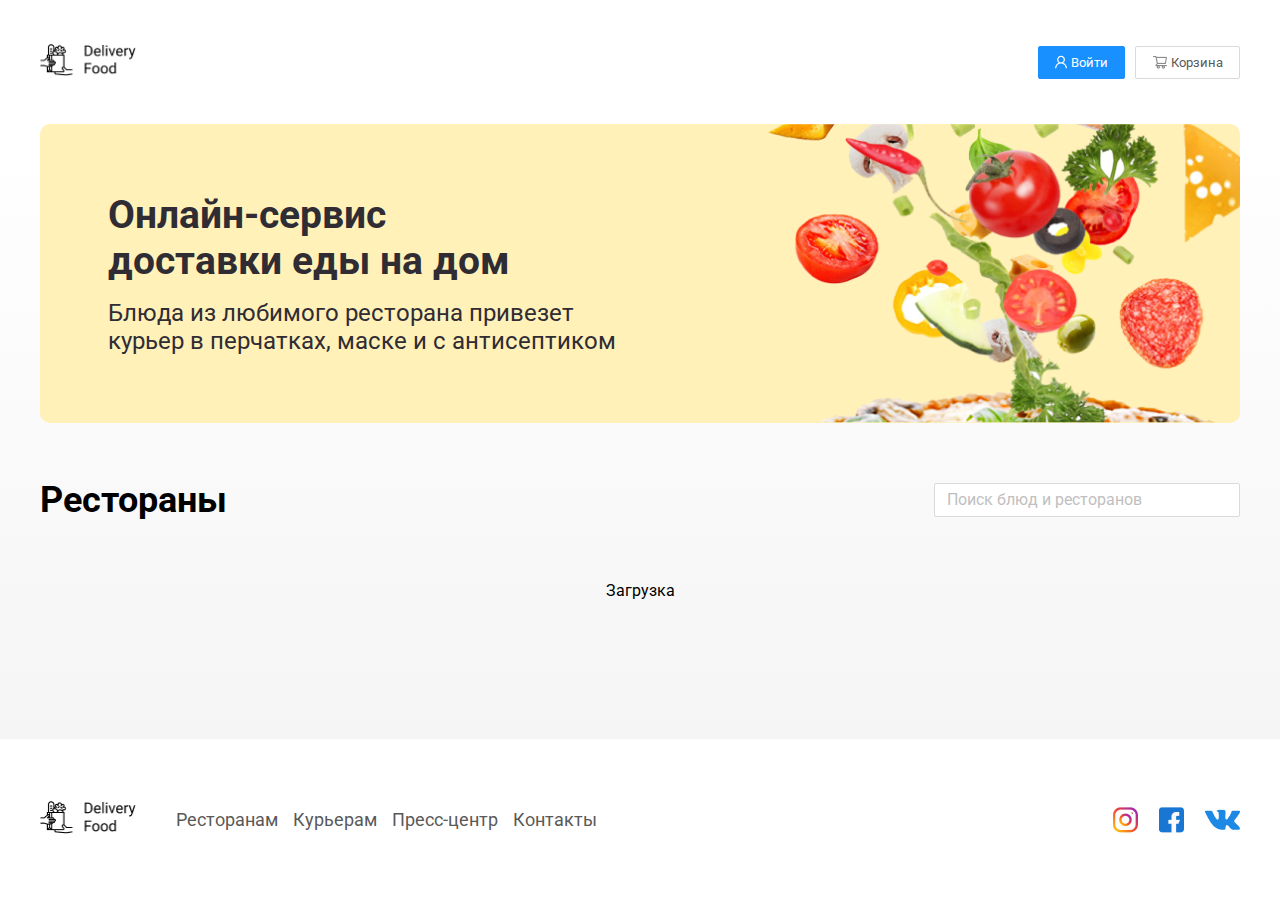
<file: index.html>
<!DOCTYPE html>
<html lang="en">
  <head>
    <meta charset="UTF-8" />
    <meta name="viewport" content="width=device-width, initial-scale=1.0" />
    <link rel="preconnect" href="https://fonts.googleapis.com" />
    <link rel="preconnect" href="https://fonts.gstatic.com" crossorigin />
    <link
      href="https://fonts.googleapis.com/css2?family=Open+Sans&family=Roboto:wght@400;700&display=swap"
      rel="stylesheet"
    />
    <link rel="stylesheet" href="./css/style.css" />
    <script src="./script/index.js" defer></script>

    <title>Delivery Food</title>
  </head>
  <body>
    <div class="page-wrapper">
      <header class="header">
        <div class="container">
          <div class="header-box">
            <a href="./index.html" class="header-logo logo">
              <img src="./images/logo.png" alt="logo" />
            </a>
            <div class="header-controls">
              <button class="btn btn-primary">
                <img src="./images/icons/user.png" alt="user" />
                Войти
              </button>
              <button class="btn btn-outline" id="cart-button">
                <img src="./images/icons/shoping-card.png" alt="shoping-card" />
                Корзина
              </button>
            </div>
          </div>
        </div>
      </header>
      <main class="main">
        <section class="banner">
          <div class="container">
            <div class="banner-item">
              <h2 class="banner-item--title">
                Онлайн-сервис доставки еды на дом
              </h2>
              <p class="banner-item--subtitle">
                Блюда из любимого ресторана привезет курьер в перчатках, маске и
                с антисептиком
              </p>
            </div>
          </div>
        </section>
        <section class="products">
          <div class="container">
            <div class="products-header">
              <h3 class="products-header--title">Рестораны</h3>

              <input
                type="text"
                class="products-header--search"
                placeholder="Поиск блюд и ресторанов"
              />
            </div>
            <div class="products-wrapper" id="rests-container">
              <a href="./goods.html" class="products-card">
                <div class="products-card__image">
                  <img src="./images/rests/01_pizza_plus.jpg" alt="rest-1" />
                </div>
                <div class="products-card__description">
                  <div class="products-card__description-row">
                    <h4 class="products-card__description--title">
                      Пицца плюс
                    </h4>
                    <div class="products-card__description--badge">50 мин</div>
                  </div>
                  <div class="products-card__description-row">
                    <div class="products-card__description-info">
                      <div class="products-card__description-info--raiting">
                        <img src="./images/icons/star.svg" alt="star" />
                        4.5
                      </div>
                      <div class="products-card__description-info--price">
                        От 900 ₽
                      </div>
                      <div class="products-card__description-info--group">
                        Пицца
                      </div>
                    </div>
                  </div>
                </div>
              </a>
              <a href="./goods.html" class="products-card">
                <div class="products-card__image">
                  <img src="./images/rests/02_tanuki.jpg" alt="rest-2" />
                </div>
                <div class="products-card__description">
                  <div class="products-card__description-row">
                    <h4 class="products-card__description--title">
                      Пицца плюс
                    </h4>
                    <div class="products-card__description--badge">50 мин</div>
                  </div>
                  <div class="products-card__description-row">
                    <div class="products-card__description-info">
                      <div class="products-card__description-info--raiting">
                        <img src="./images/icons/star.svg" alt="star" />
                        4.5
                      </div>
                      <div class="products-card__description-info--price">
                        От 900 ₽
                      </div>
                      <div class="products-card__description-info--group">
                        Пицца
                      </div>
                    </div>
                  </div>
                </div>
              </a>
              <a href="./goods.html" class="products-card">
                <div class="products-card__image">
                  <img src="./images/rests/03_food_band.jpg" alt="rest-3" />
                </div>
                <div class="products-card__description">
                  <div class="products-card__description-row">
                    <h4 class="products-card__description--title">
                      Пицца плюс
                    </h4>
                    <div class="products-card__description--badge">50 мин</div>
                  </div>
                  <div class="products-card__description-row">
                    <div class="products-card__description-info">
                      <div class="products-card__description-info--raiting">
                        <img src="./images/icons/star.svg" alt="star" />
                        4.5
                      </div>
                      <div class="products-card__description-info--price">
                        От 900 ₽
                      </div>
                      <div class="products-card__description-info--group">
                        Пицца
                      </div>
                    </div>
                  </div>
                </div>
              </a>
              <a href="./goods.html" class="products-card">
                <div class="products-card__image">
                  <img src="./images/rests/04_jadina_pizza.jpg" alt="rest-4" />
                </div>
                <div class="products-card__description">
                  <div class="products-card__description-row">
                    <h4 class="products-card__description--title">
                      Пицца плюс
                    </h4>
                    <div class="products-card__description--badge">50 мин</div>
                  </div>
                  <div class="products-card__description-row">
                    <div class="products-card__description-info">
                      <div class="products-card__description-info--raiting">
                        <img src="./images/icons/star.svg" alt="star" />
                        4.5
                      </div>
                      <div class="products-card__description-info--price">
                        От 900 ₽
                      </div>
                      <div class="products-card__description-info--group">
                        Пицца
                      </div>
                    </div>
                  </div>
                </div>
              </a>
              <a href="./goods.html" class="products-card">
                <div class="products-card__image">
                  <img src="./images/rests/05_to4ka_edi.jpg" alt="rest-5" />
                </div>
                <div class="products-card__description">
                  <div class="products-card__description-row">
                    <h4 class="products-card__description--title">
                      Пицца плюс
                    </h4>
                    <div class="products-card__description--badge">50 мин</div>
                  </div>
                  <div class="products-card__description-row">
                    <div class="products-card__description-info">
                      <div class="products-card__description-info--raiting">
                        <img src="./images/icons/star.svg" alt="star" />
                        4.5
                      </div>
                      <div class="products-card__description-info--price">
                        От 900 ₽
                      </div>
                      <div class="products-card__description-info--group">
                        Пицца
                      </div>
                    </div>
                  </div>
                </div>
              </a>
              <a href="./goods.html" class="products-card">
                <div class="products-card__image">
                  <img src="./images/rests/06_pizza_burger.jpg" alt="rest-6" />
                </div>
                <div class="products-card__description">
                  <div class="products-card__description-row">
                    <h4 class="products-card__description--title">
                      Пицца плюс
                    </h4>
                    <div class="products-card__description--badge">50 мин</div>
                  </div>
                  <div class="products-card__description-row">
                    <div class="products-card__description-info">
                      <div class="products-card__description-info--raiting">
                        <img src="./images/icons/star.svg" alt="star" />
                        4.5
                      </div>
                      <div class="products-card__description-info--price">
                        От 900 ₽
                      </div>
                      <div class="products-card__description-info--group">
                        Пицца
                      </div>
                    </div>
                  </div>
                </div>
              </a>
            </div>
          </div>
        </section>
      </main>
      <div class="cart-modal__overlay">
        <div class="cart-modal">
          <div class="cart-modal__header">
            <h2 class="cart-modal__header--title">Корзина</h2>
            <span class="cart-modal__header--close"
              ><img src="./images/icons/close.svg" alt="close"
            /></span>
          </div>
          <div class="cart-modal__body">
            <div class="cart-item">
              <p class="cart-item__title">Ролл угорь стандарт</p>
              <div class="cart-item__controls">
                <div class="cart-item__controls--price">250 ₽</div>
                <button class="btn btn-outline">-</button>
                <div class="cart-item__controls--count">1</div>
                <button class="btn btn-outline">+</button>
              </div>
            </div>
            <div class="cart-item">
              <p class="cart-item__title">Ролл угорь стандарт</p>
              <div class="cart-item__controls">
                <div class="cart-item__controls--price">250 ₽</div>
                <button class="btn btn-outline">-</button>
                <div class="cart-item__controls--count">1</div>
                <button class="btn btn-outline">+</button>
              </div>
            </div>
            <div class="cart-item">
              <p class="cart-item__title">Ролл угорь стандарт</p>
              <div class="cart-item__controls">
                <div class="cart-item__controls--price">250 ₽</div>
                <button class="btn btn-outline">-</button>
                <div class="cart-item__controls--count">1</div>
                <button class="btn btn-outline">+</button>
              </div>
            </div>
            <div class="cart-item">
              <p class="cart-item__title">Ролл угорь стандарт</p>
              <div class="cart-item__controls">
                <div class="cart-item__controls--price">250 ₽</div>
                <button class="btn btn-outline">-</button>
                <div class="cart-item__controls--count">1</div>
                <button class="btn btn-outline">+</button>
              </div>
            </div>
            <div class="cart-item">
              <p class="cart-item__title">Ролл угорь стандарт</p>
              <div class="cart-item__controls">
                <div class="cart-item__controls--price">250 ₽</div>
                <button class="btn btn-outline">-</button>
                <div class="cart-item__controls--count">1</div>
                <button class="btn btn-outline">+</button>
              </div>
            </div>
          </div>
          <div class="cart-modal__footer">
            <div class="cart-modal__footer--price">1250 ₽</div>
            <div class="cart-modal__footer--controls">
              <button class="btn btn-primary">Оформить заказ</button>
              <button class="btn btn-outline">Отмена</button>
            </div>
          </div>
        </div>
      </div>
      <footer class="footer">
        <div class="container">
          <div class="footer-box">
            <a href="./index.html" class="footer-logo logo">
              <img src="./images/logo.png" alt="logo" />
            </a>
            <div class="footer-nav">
              <ul>
                <a href="./goods.html"><li>Ресторанам</li></a>
                <a href="./goods.html"><li>Курьерам</li></a>
                <a href="./goods.html"><li>Пресс-центр</li></a>
                <a href="./goods.html"><li>Контакты</li></a>
              </ul>
            </div>
            <div class="footer-social">
              <img src="./images/social/inst.png" alt="instagram" />
              <img src="./images/social/fb.png" alt="facebook" />
              <img src="./images/social/vk.png" alt="vk" />
            </div>
          </div>
        </div>
      </footer>
    </div>
  </body>
</html>
</file>
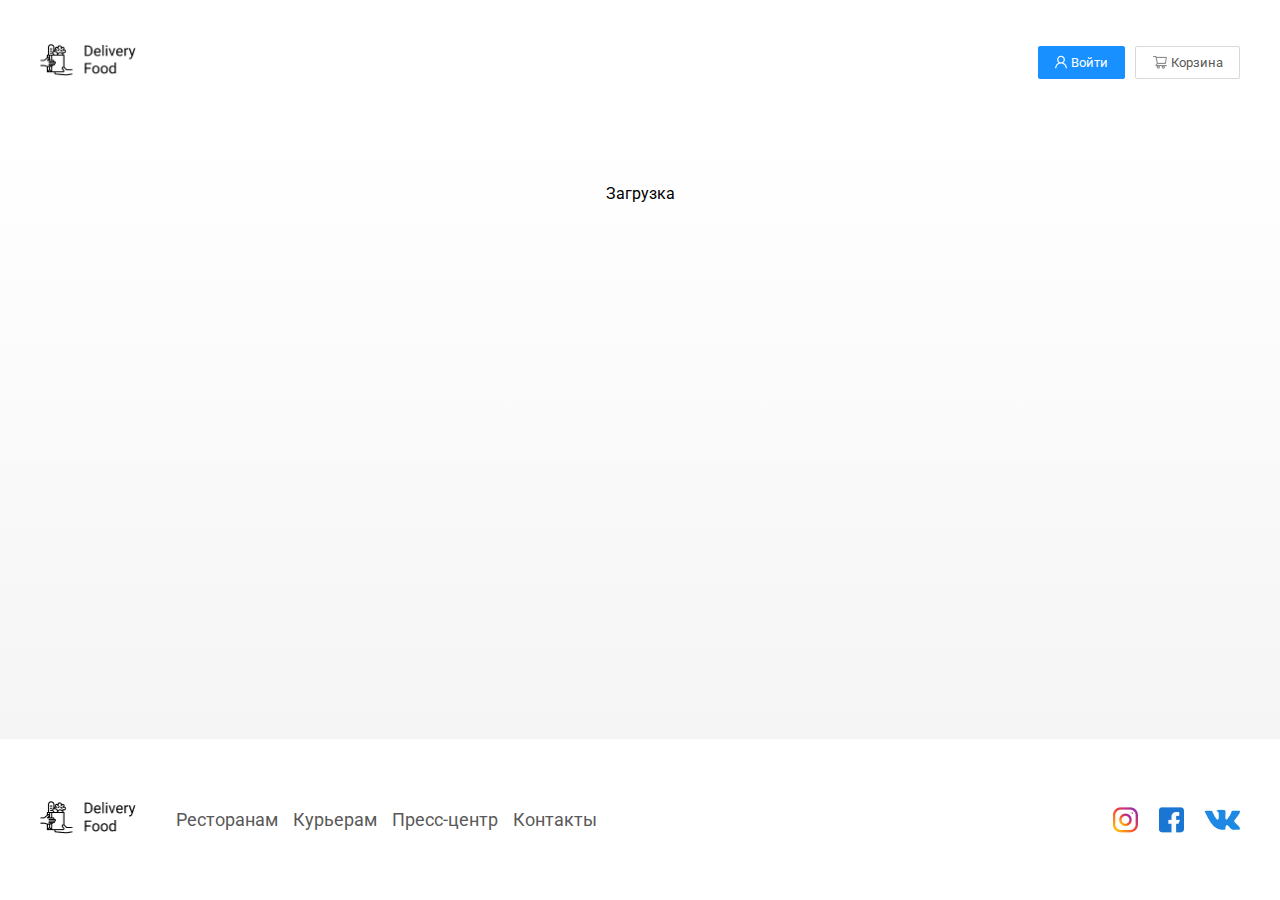
<file: goods.html>
<!DOCTYPE html>
<html lang="en">
  <head>
    <meta charset="UTF-8" />
    <meta name="viewport" content="width=device-width, initial-scale=1.0" />
    <link rel="preconnect" href="https://fonts.googleapis.com" />
    <link rel="preconnect" href="https://fonts.gstatic.com" crossorigin />
    <link
      href="https://fonts.googleapis.com/css2?family=Open+Sans&family=Roboto:wght@400;700&display=swap"
      rel="stylesheet"
    />
    <link rel="stylesheet" href="./css/style.css" />
    <script src="./script/index.js" defer></script>
    <title>Delivery Food</title>
  </head>
  <body>
    <div class="page-wrapper">
      <header class="header">
        <div class="container">
          <div class="header-box">
            <a href="./index.html" class="header-logo logo">
              <img src="./images/logo.png" alt="logo" />
            </a>
            <div class="header-controls">
              <button class="btn btn-primary">
                <img src="./images/icons/user.png" alt="user" />
                Войти
              </button>
              <button class="btn btn-outline" id="cart-button">
                <img src="./images/icons/shoping-card.png" alt="shoping-card" />
                Корзина
              </button>
            </div>
          </div>
        </div>
      </header>
      <main class="main">
        <section class="products">
          <div class="container">
            <div class="products-wrapper" id="goods-container">
              <div class="products-card">
                <div class="products-card__image">
                  <img src="./images/goods/01_roll_ugori.jpg" alt="goods-1" />
                </div>
                <div class="products-card__description">
                  <div class="products-card__description-row">
                    <h5 class="products-card__description--name">
                      Ролл угорь стандарт
                    </h5>
                  </div>
                  <div class="products-card__description-row">
                    <p class="products-card__description--text">
                      Рис, угорь, соус унаги, кунжут, водоросли нори.
                    </p>
                  </div>
                  <div class="products-card__description-row">
                    <div class="products-card__description-controls">
                      <button class="btn btn-primary">
                        В корзину
                        <img
                          src="./images/icons/shoping-card-white.svg"
                          alt="shoping-card"
                        />
                      </button>
                      <span class="products-card__description-controls--price"
                        >250 ₽</span
                      >
                    </div>
                  </div>
                </div>
              </div>
              <div class="products-card">
                <div class="products-card__image">
                  <img src="./images/goods/02_lososi.jpg" alt="goods-2" />
                </div>
                <div class="products-card__description">
                  <div class="products-card__description-row">
                    <h5 class="products-card__description--name">
                      Калифорния лосось стандарт
                    </h5>
                  </div>
                  <div class="products-card__description-row">
                    <p class="products-card__description--text">
                      Рис, лосось, авокадо, огурец, майонез, икра масаго,
                      водоросли нори.
                    </p>
                  </div>
                  <div class="products-card__description-row">
                    <div class="products-card__description-controls">
                      <button class="btn btn-primary">
                        В корзину
                        <img
                          src="./images/icons/shoping-card-white.svg"
                          alt="shoping-card"
                        />
                      </button>
                      <span class="products-card__description-controls--price"
                        >395 ₽</span
                      >
                    </div>
                  </div>
                </div>
              </div>
              <div class="products-card">
                <div class="products-card__image">
                  <img src="./images/goods/03_okinava.jpg" alt="goods-3" />
                </div>
                <div class="products-card__description">
                  <div class="products-card__description-row">
                    <h5 class="products-card__description--name">
                      Окинава стандарт
                    </h5>
                  </div>
                  <div class="products-card__description-row">
                    <p class="products-card__description--text">
                      Рис, креветка отварная, сыр сливочный, лосось, огурец
                      свежий...
                    </p>
                  </div>
                  <div class="products-card__description-row">
                    <div class="products-card__description-controls">
                      <button class="btn btn-primary">
                        В корзину
                        <img
                          src="./images/icons/shoping-card-white.svg"
                          alt="shoping-card"
                        />
                      </button>
                      <span class="products-card__description-controls--price"
                        >250 ₽</span
                      >
                    </div>
                  </div>
                </div>
              </div>
              <div class="products-card">
                <div class="products-card__image">
                  <img src="./images/goods/04_cezar_maki.jpg" alt="goods-4" />
                </div>
                <div class="products-card__description">
                  <div class="products-card__description-row">
                    <h5 class="products-card__description--name">
                      Цезарь маки хl
                    </h5>
                  </div>
                  <div class="products-card__description-row">
                    <p class="products-card__description--text">
                      Рис, куриная грудка копченая, икра масаго, томат, айсберг,
                      соус цезарь...
                    </p>
                  </div>
                  <div class="products-card__description-row">
                    <div class="products-card__description-controls">
                      <button class="btn btn-primary">
                        В корзину
                        <img
                          src="./images/icons/shoping-card-white.svg"
                          alt="shoping-card"
                        />
                      </button>
                      <span class="products-card__description-controls--price"
                        >250 ₽</span
                      >
                    </div>
                  </div>
                </div>
              </div>
              <div class="products-card">
                <div class="products-card__image">
                  <img src="./images/goods/05_iasai_maki.jpg" alt="goods-5" />
                </div>
                <div class="products-card__description">
                  <div class="products-card__description-row">
                    <h5 class="products-card__description--name">
                      Ясай маки стандарт 185 г
                    </h5>
                  </div>
                  <div class="products-card__description-row">
                    <p class="products-card__description--text">
                      Рис, помидор свежий, перец болгарский, авокадо, огурец,
                      айсберг
                    </p>
                  </div>
                  <div class="products-card__description-row">
                    <div class="products-card__description-controls">
                      <button class="btn btn-primary">
                        В корзину
                        <img
                          src="./images/icons/shoping-card-white.svg"
                          alt="shoping-card"
                        />
                      </button>
                      <span class="products-card__description-controls--price"
                        >250 ₽</span
                      >
                    </div>
                  </div>
                </div>
              </div>
              <div class="products-card">
                <div class="products-card__image">
                  <img
                    src="./images/goods/06_roll_crevetka.jpg"
                    alt="goods-6"
                  />
                </div>
                <div class="products-card__description">
                  <div class="products-card__description-row">
                    <h5 class="products-card__description--name">
                      Ролл с креветкой стандарт
                    </h5>
                  </div>
                  <div class="products-card__description-row">
                    <p class="products-card__description--text">
                      Рис, водоросли нори, креветки отварные, сыр сливочный,
                      огурцы
                    </p>
                  </div>
                  <div class="products-card__description-row">
                    <div class="products-card__description-controls">
                      <button class="btn btn-primary">
                        В корзину
                        <img
                          src="./images/icons/shoping-card-white.svg"
                          alt="shoping-card"
                        />
                      </button>
                      <span class="products-card__description-controls--price"
                        >250 ₽</span
                      >
                    </div>
                  </div>
                </div>
              </div>
            </div>
          </div>
        </section>
      </main>
      <div class="cart-modal__overlay">
        <div class="cart-modal">
          <div class="cart-modal__header">
            <h2 class="cart-modal__header--title">Корзина</h2>
            <span class="cart-modal__header--close"
              ><img src="./images/icons/close.svg" alt="close"
            /></span>
          </div>
          <div class="cart-modal__body">
            <div class="cart-item">
              <p class="cart-item__title">Ролл угорь стандарт</p>
              <div class="cart-item__controls">
                <div class="cart-item__controls--price">250 ₽</div>
                <button class="btn btn-outline">-</button>
                <div class="cart-item__controls--count">1</div>
                <button class="btn btn-outline">+</button>
              </div>
            </div>
            <div class="cart-item">
              <p class="cart-item__title">Ролл угорь стандарт</p>
              <div class="cart-item__controls">
                <div class="cart-item__controls--price">250 ₽</div>
                <button class="btn btn-outline">-</button>
                <div class="cart-item__controls--count">1</div>
                <button class="btn btn-outline">+</button>
              </div>
            </div>
            <div class="cart-item">
              <p class="cart-item__title">Ролл угорь стандарт</p>
              <div class="cart-item__controls">
                <div class="cart-item__controls--price">250 ₽</div>
                <button class="btn btn-outline">-</button>
                <div class="cart-item__controls--count">1</div>
                <button class="btn btn-outline">+</button>
              </div>
            </div>
            <div class="cart-item">
              <p class="cart-item__title">Ролл угорь стандарт</p>
              <div class="cart-item__controls">
                <div class="cart-item__controls--price">250 ₽</div>
                <button class="btn btn-outline">-</button>
                <div class="cart-item__controls--count">1</div>
                <button class="btn btn-outline">+</button>
              </div>
            </div>
            <div class="cart-item">
              <p class="cart-item__title">Ролл угорь стандарт</p>
              <div class="cart-item__controls">
                <div class="cart-item__controls--price">250 ₽</div>
                <button class="btn btn-outline">-</button>
                <div class="cart-item__controls--count">1</div>
                <button class="btn btn-outline">+</button>
              </div>
            </div>
          </div>
          <div class="cart-modal__footer">
            <div class="cart-modal__footer--price">1250 ₽</div>
            <div class="cart-modal__footer--controls">
              <button class="btn btn-primary">Оформить заказ</button>
              <button class="btn btn-outline">Отмена</button>
            </div>
          </div>
        </div>
      </div>

      <footer class="footer">
        <div class="container">
          <div class="footer-box">
            <a href="./index.html" class="footer-logo logo">
              <img src="./images/logo.png" alt="logo" />
            </a>
            <div class="footer-nav">
              <ul>
                <a href="./goods.html"><li>Ресторанам</li></a>
                <a href="./goods.html"><li>Курьерам</li></a>
                <a href="./goods.html"><li>Пресс-центр</li></a>
                <a href="./goods.html"><li>Контакты</li></a>
              </ul>
            </div>
            <div class="footer-social">
              <img src="./images/social/inst.png" alt="instagram" />
              <img src="./images/social/fb.png" alt="facebook" />
              <img src="./images/social/vk.png" alt="vk" />
            </div>
          </div>
        </div>
      </footer>
    </div>
  </body>
</html>
</file>
<file: css/style.css>
* {
  box-sizing: border-box;
  font-family: Roboto;
  font-style: normal;
  line-height: normal;
}

body {
  margin: 0;
  padding: 0;
}

a {
  text-decoration: none;
}

.main {
  flex-grow: 1;
  background: linear-gradient(
    180deg,
    rgba(245, 245, 245, 0) 1.04%,
    #f5f5f5 100%
  );
}

.page-wrapper {
  display: flex;
  flex-direction: column;
  min-height: 100vh;
}

.container {
  width: 100%;
  height: 100%;
  max-width: 1230px;
  margin: 0 auto;
  padding-left: 15px;
  padding-right: 15px;
}

.btn {
  display: flex;
  padding: 8px 16px;
  align-items: center;
  gap: 4px;
  outline: none;
  cursor: pointer;
}

.btn-primary {
  border-radius: 2px;
  background: #1890ff;
  border: 1px solid #1890ff;
  color: #fff;
}

.btn-outline {
  border-radius: 2px;
  border: 1px solid #d9d9d9;
  background: #fff;
  box-shadow: 0px 0px 2px 0px rgba(0, 0, 0, 0);
  color: #595959;
}

.logo {
  max-width: 100px;
}

.logo img {
  width: 100%;
}

.header {
  display: flex;
  align-items: center;
  min-height: 124px;
}

.header-box {
  height: 100%;
  display: flex;
  align-items: center;
  justify-content: space-between;
}

.header-controls {
  display: flex;
  align-items: center;
  justify-content: flex-end;
  gap: 10px;
}

.banner {
  margin-bottom: 56px;
}

.banner-item {
  background-image: url(../images/banners/banner-img.png);
  background-repeat: no-repeat;
  background-size: contain;
  background-position: center right;
  padding: 68px;
  border-radius: 10px;
  background-color: #fff1b8;
}

.banner-item--title {
  color: #302c34;
  font-size: 39px;
  font-weight: 700;
  max-width: 40%;
  margin-top: 0;
  margin-bottom: 15px;
}

.banner-item--subtitle {
  color: #302c34;
  font-size: 24px;
  font-weight: 400;
  max-width: 50%;
  margin: 0;
}

.products-header {
  display: flex;
  align-items: center;
  justify-content: space-between;
  flex-wrap: wrap;
  gap: 24px;
}

.products-header--title {
  color: #000;
  font-size: 36px;
  font-weight: 700;
  margin: 0;
}

.products-header--search {
  min-width: 306px;
  height: 34px;
  flex-shrink: 0;
  border-radius: 2px;
  border: 1px solid #d9d9d9;
  background: #fff;
  padding: 5px 12px;
}

.products-header--search:focus {
  outline: none;
  border: 1px solid #d9d9d9;
}

.products-header--search::placeholder {
  color: #bfbfbf;
  font-size: 16px;
  font-weight: 400;
  line-height: 24px;
}

.products-wrapper {
  margin-top: 44px;
  margin-bottom: 90px;
  display: flex;
  flex-wrap: wrap;
  row-gap: 30px;
  column-gap: 24px;
}

.products-card {
  width: calc((100% - 48px) / 3);
  border-radius: 7px;
  background: var(--Gray-gray-1, #fff);
  box-shadow: 0px 4px 12px 0px rgba(0, 0, 0, 0.05);
  overflow: hidden;
  text-decoration: none;
}

.products-card__image {
  width: 100%;
}

.products-card__image img {
  width: 100%;
}

.products-card__description {
  padding: 20px 24px 34px 24px;
}

.products-card__description-row {
  display: flex;
  align-items: center;
  justify-content: space-between;
}

.products-card__description-row:not(:last-child) {
  margin-bottom: 10px;
}

.products-card__description--title {
  color: #000;
  font-size: 24px;
  font-weight: 700;
  line-height: 32px;
  margin: 0;
}

.products-card__description--badge {
  color: #fff;
  font-size: 12px;
  font-weight: 400;
  line-height: 20px;
  border-radius: 2px;
  background: #262626;
  padding: 1px 8px;
}

.products-card__description-info {
  display: flex;
  align-items: center;
  justify-content: flex-start;
  flex-wrap: wrap;
  gap: 25px;
}

.products-card__description-info--raiting {
  color: #ffc107;
  font-size: 18px;
  font-weight: 700;
  line-height: 32px;
}

.products-card__description-info--price {
  color: #8c8c8c;
  font-size: 18px;
  font-weight: 400;
  line-height: 32px;
}

.products-card__description-info--group {
  color: #8c8c8c;
  font-size: 18px;
  font-weight: 400;
  line-height: 32px;
  position: relative;
}

.products-card__description-info--group::before {
  content: "";
  display: block;
  width: 5px;
  height: 5px;
  border-radius: 50%;
  background-color: #8c8c8c;
  position: absolute;
  left: -14px;
  top: 14px;
}

.products-card__description--name {
  margin: 0;
  color: #000;
  font-size: 24px;
  font-weight: 400;
  line-height: 32px;
}

.products-card__description--text {
  margin: 0;
  color: #8c8c8c;
  font-size: 18px;
  font-weight: 400;
  line-height: normal;
}

.products-card__description-controls--price {
  color: #000;
  font-size: 20px;
  font-weight: 700;
  line-height: 32px;
}

.products-card__description-controls {
  display: flex;
  align-items: center;
  justify-content: flex-start;
  flex-wrap: wrap;
  row-gap: 10px;
  column-gap: 30px;
}

.cart-modal__overlay {
  display: none;
  position: fixed;
  top: 0;
  right: 0;
  bottom: 0;
  left: 0;
  background: rgba(0, 0, 0, 0.4);
  align-items: center;
  justify-content: center;
}

.cart-modal__overlay.open {
  display: flex;
}

.cart-modal {
  width: 100%;
  max-width: 780px;
  padding: 40px 45px;
  border-radius: 5px;
  background: #fff;
}

.cart-modal__header {
  display: flex;
  align-items: center;
  justify-content: space-between;
  margin-bottom: 48px;
}

.cart-modal__header--title {
  color: #000;
  font-size: 36px;
  font-weight: 700;
  margin: 0;
}

.cart-modal__header--close {
  cursor: pointer;
}

.cart-modal__footer {
  display: flex;
  align-items: center;
  justify-content: space-between;
  flex-wrap: wrap;
  gap: 10px;
  margin-top: 50px;
}

.cart-modal__footer--price {
  border-radius: 5px;
  background: #262626;
  color: #fafafa;
  font-size: 20px;
  font-weight: 700;
  padding: 15px 20px;
}

.cart-modal__footer--controls {
  display: flex;
  align-items: center;
  gap: 10px;
}

.cart-item {
  display: flex;
  align-items: center;
  justify-content: space-between;
  flex-wrap: wrap;
  gap: 10px;
}

.cart-item:not(:last-child) {
  padding-bottom: 10px;
  margin-bottom: 10px;
  border-bottom: 1px solid #d9d9d9;
}

.cart-item__title {
  color: #000;
  font-size: 18px;
  font-weight: 400;
  line-height: 32px;
  margin: 0;
}

.cart-item__controls {
  display: flex;
  align-items: center;
}

.cart-item__controls button {
  border-radius: 2px;
  border: 1px solid #40a9ff;
  color: #40a9ff;
}

.cart-item__controls--price {
  margin-right: 47px;
  color: #000;
  font-size: 20px;
  font-weight: 700;
  line-height: 32px;
}

.cart-item__controls--count {
  margin-left: 15px;
  margin-right: 15px;
}

.footer {
  display: flex;
  align-items: center;
  min-height: 156px;
  padding: 60px 0;
}

.footer-box {
  height: 100%;
  display: flex;
  align-items: center;
  justify-content: space-between;
  gap: 36px;
  flex-wrap: wrap;
}

.footer-nav {
  flex-grow: 1;
}

.footer-nav ul {
  display: flex;
  align-items: center;
  gap: 15px;
  padding: 0;
  margin: 0;
  list-style: none;
  flex-wrap: wrap;
}

.footer-nav ul li {
  color: #595959;
  font-size: 18px;
  font-weight: 400;
}

.footer-social {
  display: flex;
  align-items: center;
  justify-content: flex-end;
  gap: 20px;
}

@media (max-width: 991px) {
  .banner-item {
    background-image: none;
  }
  .banner-item--title {
    max-width: 100%;
  }

  .banner-item--subtitle {
    max-width: 100%;
  }

  .products-card {
    width: calc((100% - 24px) / 2);
  }

  @media (max-width: 768px) {
    .products-card {
      width: 100%;
    }
  }
}
</file>
